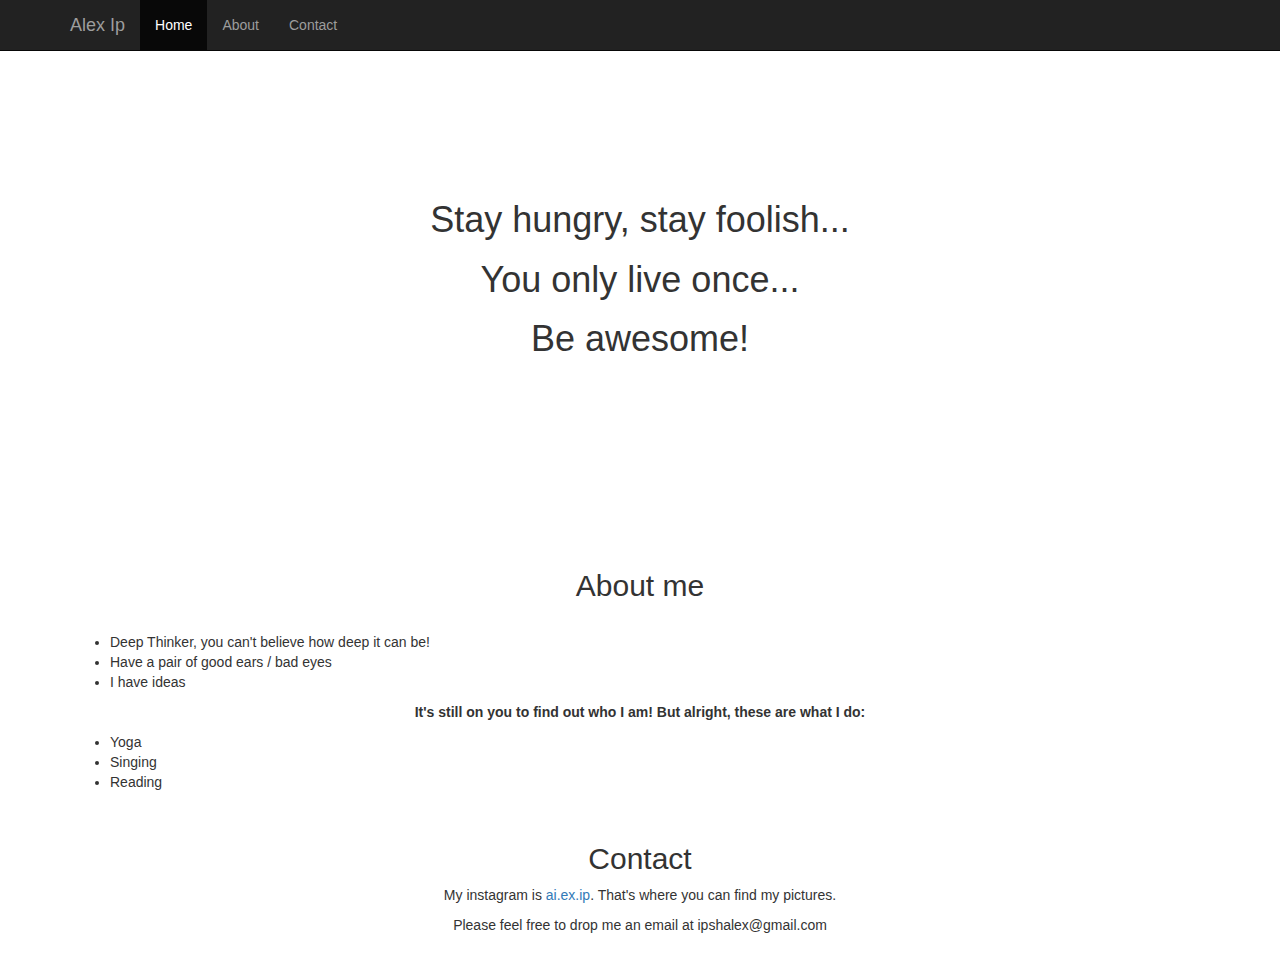
<file: index.html>
<!DOCTYPE html>
<html lang="en">
  <head>
    <meta charset="utf-8">
    <meta http-equiv="X-UA-Compatible" content="IE=edge">
    <meta name="viewport" content="width=device-width, initial-scale=1">
    <!-- The above 3 meta tags *must* come first in the head; any other head content must come *after* these tags -->
	<title>Alex Ip - Personal website</title>

    <!-- Bootstrap -->
    <link href="css/bootstrap.min.css" rel="stylesheet">

    <!-- HTML5 shim and Respond.js for IE8 support of HTML5 elements and media queries -->
    <!-- WARNING: Respond.js doesn't work if you view the page via file:// -->
    <!--[if lt IE 9]>
      <script src="https://oss.maxcdn.com/html5shiv/3.7.3/html5shiv.min.js"></script>
      <script src="https://oss.maxcdn.com/respond/1.4.2/respond.min.js"></script>
    <![endif]-->
  </head>
  <body>
    <nav class="navbar navbar-fixed-top navbar-inverse">
    	<div class="container">
    		<div class="navbar-header">
    		<button type="button" class="navbar-toggle collapsed">
    			<span class="sr-only">Toggle navigation</span>
    			<span class="icon-bar"></span>
    			<span class="icon-bar"></span>
    			<span class="icon-bar"></span>
    		</button>
    		<a href="#" class="navbar-brand">Alex Ip</a>
    		</div>
    		<div>
    			<ul class="nav navbar-nav">
    				<li class="active"><a href="#">Home</a></li>
    				<li><a href="#about">About</a></li>
    				<li><a href="#contact">Contact</a></li>
    			</ul>
    		</div>
    	</div>
    </nav>
    <div class="container">
    	<div style="padding: 180px 15px; text-align: center;">
    	<h1>Stay hungry, stay foolish...</h1>
    	<h1>You only live once...</h1>
    	<h1>Be awesome!</h1>
<!-- 
			<img src="yoga.jpg" class="img-responsive img-rounded" alt="a post"> 
 -->	</div>
    	<div id="about">
    		<h2 style="padding-bottom: 20px; text-align: center;">About me</h2>
    		<ul>
    			<li>Deep Thinker, you can't believe how deep it can be!</li>
    			<li>Have a pair of good ears / bad eyes</li>
    			<li>I have ideas</li>
       		</ul>
       		<p style="text-align: center;"><b> It's still on you to find out who I am! But alright, these are what I do:</b></p>
       		<ul>
    			<li>Yoga</li>
                <li>Singing</li>
    			<li>Reading</li>

       		</ul>
       		<p style="padding-bottom: 20px;"></p>
    	</div>
		<div id="contact" style="padding-bottom: 20px; text-align: center;">
    		<h2 >Contact</h2>
    		<p>My instagram is <a href="https://www.instagram.com/ai.ex.ip/">ai.ex.ip</a>. That's where you can find my pictures. </p>
    		<p>Please feel free to drop me an email at ipshalex@gmail.com</p>
    	</div>
    </div>
    <!-- jQuery (necessary for Bootstrap's JavaScript plugins) -->
    <script src="https://ajax.googleapis.com/ajax/libs/jquery/1.12.4/jquery.min.js"></script>
    <!-- Include all compiled plugins (below), or include individual files as needed -->
    <script src="js/bootstrap.min.js"></script>
  </body>
</html>
</file>
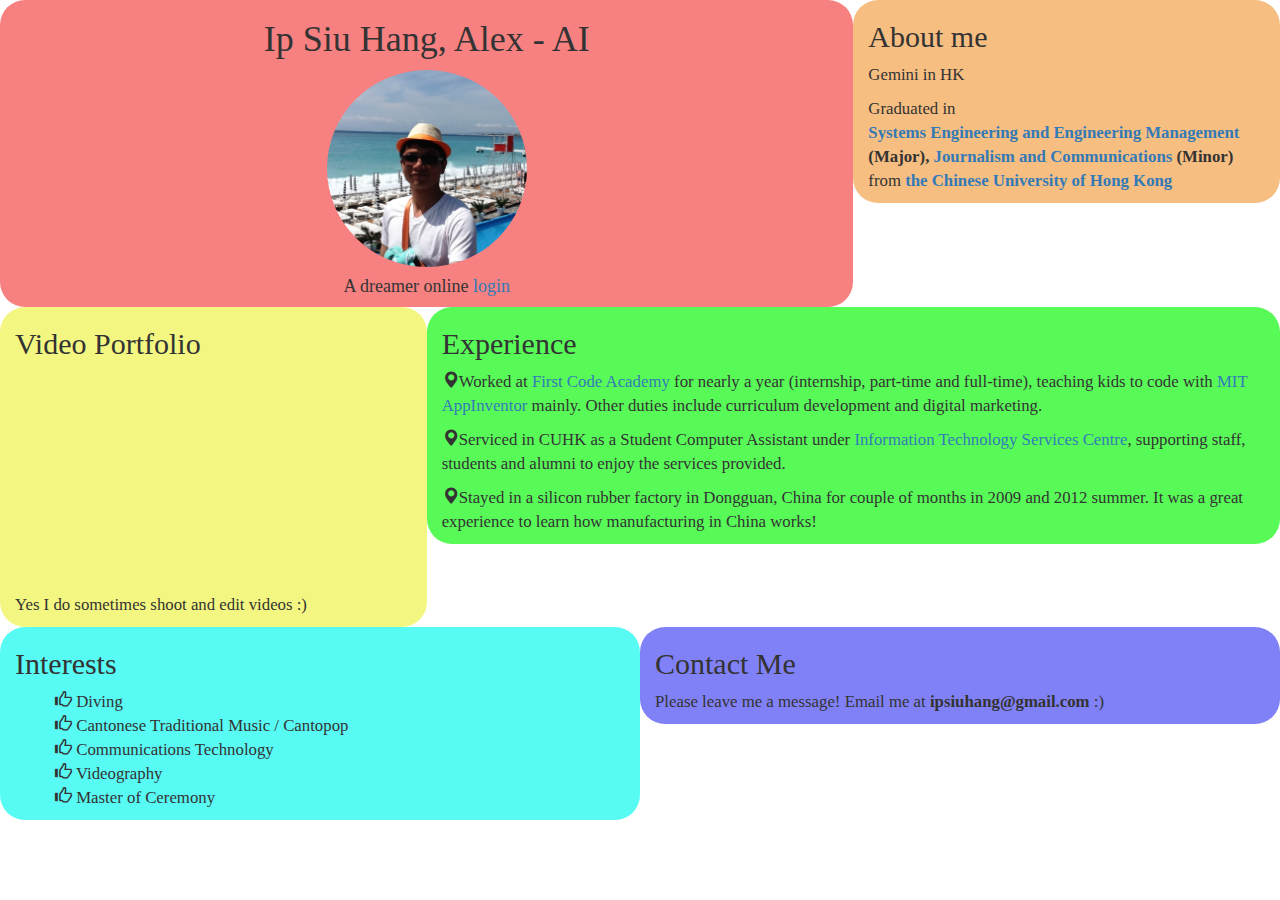
<file: indexold.html>
<html>
	<head>
		<meta charset="utf-8">
	    <meta http-equiv="X-UA-Compatible" content="IE=edge">
		<meta name="viewport" content="width=device-width, initial-scale=1, maximum-scale=1, user-scalable=no">
		<title>AI Creative</title>
		<!-- Bootstrap -->
	    <link href="css/bootstrap.min.css" rel="stylesheet">
	    <!-- jQuery (necessary for Bootstrap's JavaScript plugins) -->
	    <script src="https://ajax.googleapis.com/ajax/libs/jquery/1.11.3/jquery.min.js"></script>
	    <!-- Include all compiled plugins (below), or include individual files as needed -->
	    <style type="text/css">
			ul
			{
			list-style-type: none;
			font-size: 120%;

			}
			div{
			border: 0px;
			}
			
			body
			{
			font-family: "cambria";
			background-color: white;
			}
			p
			{
			font-size: 120%
			}
			#part1 {
		    background-color: #F78181;
		    border-radius: 25px;
			}
			#part2 {
		    background-color: #F7BE81;
		    border-radius: 25px;
	        vertical-align:bottom;
			}
			#part3
			{
		    background-color: #F3F781;
		    border-radius: 25px;
			}
			#part4 {
		    background-color: #58FA58;
		    border-radius: 25px;
			}
			#part5 {
		    background-color: #58FAF4;
		    border-radius: 25px;
			}
			#part6
			{
		    background-color: #8181F7;
		    border-radius: 25px;
			}
			
	    </style>
		<script>
		  (function(i,s,o,g,r,a,m){i['GoogleAnalyticsObject']=r;i[r]=i[r]||function(){
		  (i[r].q=i[r].q||[]).push(arguments)},i[r].l=1*new Date();a=s.createElement(o),
		  m=s.getElementsByTagName(o)[0];a.async=1;a.src=g;m.parentNode.insertBefore(a,m)
		  })(window,document,'script','//www.google-analytics.com/analytics.js','ga');

		  ga('create', 'UA-65012682-1', 'auto');
		  ga('send', 'pageview');

		</script>
	</head>
	<body>
		<div class="container-fluid" >
			<div class="row" >
				<div class="text-center col-md-8 " id="part1">
<!-- Intro -->
					<h1>Ip Siu Hang, Alex - AI</h1>
					<img src="photo.jpg" class="inline img-circle" alt="Responsive image" width="200">
					<p><h4>A dreamer online <a href="login.html">login</a></h4></p>
					
					
				</div>
				<div class="col-md-4 text-left" id="part2">
<!-- About me -->
					<h2>About me</h2>
					<p>Gemini in HK</p>
					<p>Graduated in <br><b><a href="http://www.se.cuhk.edu.hk/">Systems Engineering and Engineering Management</a> (Major), <a href="http://www.com.cuhk.edu.hk/en-GB/">Journalism and Communications</a> (Minor)</b> <br>from <b> <a href="http://www.cuhk.edu.hk/english/index.html">the Chinese University of Hong Kong</a></b></p>
				</div>
			</div>
		</div>
		<div class="container-fluid" >
			<div class="row">
				<div class="col-md-4" id="part3">
<!-- Video Portfolio-->
					<h2>Video Portfolio</h2>
					<div class="embed-responsive embed-responsive-16by9">
						<iframe width="560" height="315" src="https://www.youtube.com/embed/DdYeWQFH4zc" frameborder="10" allowfullscreen></iframe>
					</div>
					<p>Yes I do sometimes shoot and edit videos :)</p>
				</div>
				<div class="col-md-8" id="part4">
<!-- Experience-->
					<h2>Experience</h2>
					<p><span class="glyphicon glyphicon-map-marker" aria-hidden="true"></span>Worked at <a href="http://firstcodeacademy.com">First Code Academy</a> for nearly a year (internship, part-time and full-time), teaching kids to code with <a href="http://appinventor.mit.edu/explore/">MIT AppInventor</a> mainly. Other duties include curriculum development and digital marketing.</p>
					<p><span class="glyphicon glyphicon-map-marker" aria-hidden="true"></span>Serviced in CUHK as a Student Computer Assistant under <a href="http://www.cuhk.edu.hk/itsc/index-en.html">Information Technology Services Centre</a>, supporting staff, students and alumni to enjoy the services provided.</p>
					<p><span class="glyphicon glyphicon-map-marker" aria-hidden="true"></span>Stayed in a silicon rubber factory in Dongguan, China for couple of months in 2009 and 2012 summer. It was a great experience to learn how manufacturing in China works!</p>
				</div>
			</div>
		</div>
		<div class="container-fluid" >
			<div class="row">
				<div class="col-md-6" id="part5">			
					<h2>Interests</h2>
					<ul>
						<li>
							<span class="glyphicon glyphicon-thumbs-up" aria-hidden="true"></span> Diving 
						</li>
						<li>
							<span class="glyphicon glyphicon-thumbs-up" aria-hidden="true"></span> Cantonese Traditional Music / Cantopop 
						</li>
						<li>
							<span class="glyphicon glyphicon-thumbs-up" aria-hidden="true"></span> Communications Technology
						</li>
						<li>
							<span class="glyphicon glyphicon-thumbs-up" aria-hidden="true"></span> Videography
						</li>
						<li>
							<span class="glyphicon glyphicon-thumbs-up" aria-hidden="true"></span> Master of Ceremony
						</li>
					</ul>
				</div>
				<div class="col-md-6" id="part6">			
					<h2>Contact Me</h2>
					<p>Please leave me a message! Email me at <b>ipsiuhang@gmail.com</b> :) </p>
				</div>
			</div>
		</div>
		<script src="js/bootstrap.min.js"></script>
	</body>
</html>
</file>
